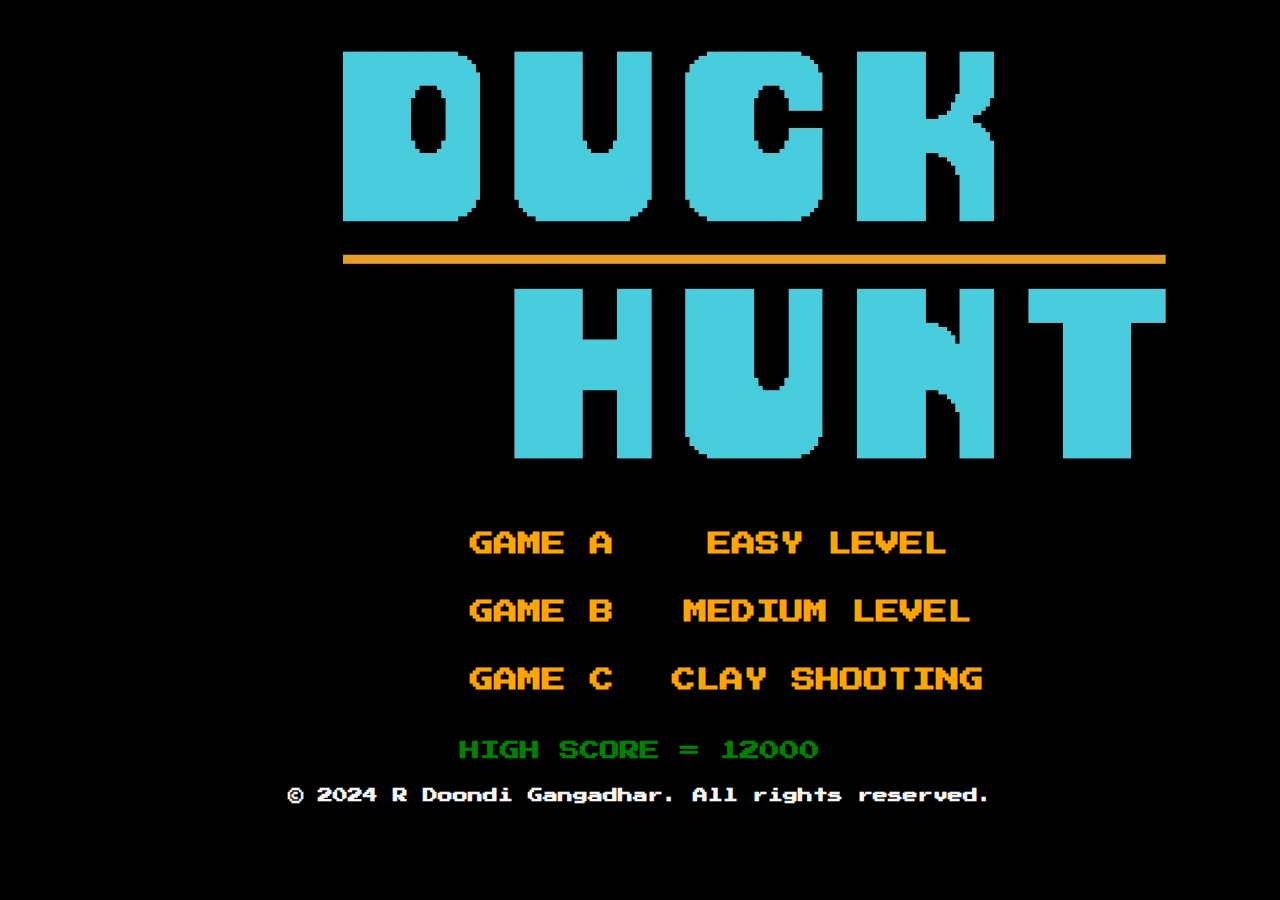
<file: index.html>
<!-- 
  ApexPlanet Task: 02/05
  Project: Duck Hunt Web Application
  Uploaded: Wednesday, 30 October 2024
  Author: R Doondi Gangadhar

    Adjust Site Permissions:

    Go to Settings > Cookies and site permissions > Media autoplay.
    Set the Media autoplay option to Allow to enable autoplay on all sites, or add a specific site to the allowlist.
-->
  <!DOCTYPE html>
<html lang="en">
<head>
    <meta charset="UTF-8">
    <meta name="viewport" content="width=device-width, initial-scale=1.0">
    <link rel="stylesheet" href="style.css">
    <title>Document</title>
    <style>
        body {
            background-color: black;
            color: beige;  
        }
        #logo {
            padding-left: 300px;
            padding-top: 5px;
        }
        table {
            width: 80%;
            text-align: center;
            padding-left: 450px;
            font-family: "Press Start 2P", system-ui;
            font-weight: 0;
            font-style: normal;
            color: orange;
        }
        #link {
            text-decoration: none;
            color: orange;
        }
        #dh-footer {
            color: whitesmoke;
            text-align: center;
            font-size: 15px;
            font-family: "Press Start 2P", system-ui;
            padding-top: 10px;
        }
        #dh-score {
            color: green;
            text-align: center;
            font-size: 20px;
            font-family: "Press Start 2P", system-ui;
            padding-top: 10px;
        }
    </style>
</head>
<body>
    <div class="dh-logo">
        <img src="duckHuntLogo.jpg" id="logo" alt="duckHuntLogo" height="500" width="900">
    </div>
    <div class="dh-para">
        <table>
            <tr>
                <td><h2><a href="gameA.html" id="link" title="Level 1">GAME A</a></h2></td>
                <td><h2>EASY LEVEL</h2></td>
            </tr>
            <tr>
                <td><h2><a href="gameB.html" id="link" title="Level 2">GAME B</a></h2></td>
                <td><h2>MEDIUM LEVEL</h2></td>
            </tr>
            <tr>
                <td><h2><a href="gameC.html" id="link">GAME C</a></h2></td>
                <td><h2>CLAY SHOOTING</h2></td>
            </tr>
        </table> 
        <div class="score">
            <h2 id="dh-score">HIGH SCORE = 12000</h2>
        </div>

        <audio autoplay loop style="display: none;">
            <source src="index.mp3" type="audio/ogg">
        </audio>

        <footer>
            <h2 id="dh-footer">&copy; 2024 R Doondi Gangadhar. All rights reserved.</h2>
        </footer>
    </div>
</body>
</html>
</file>
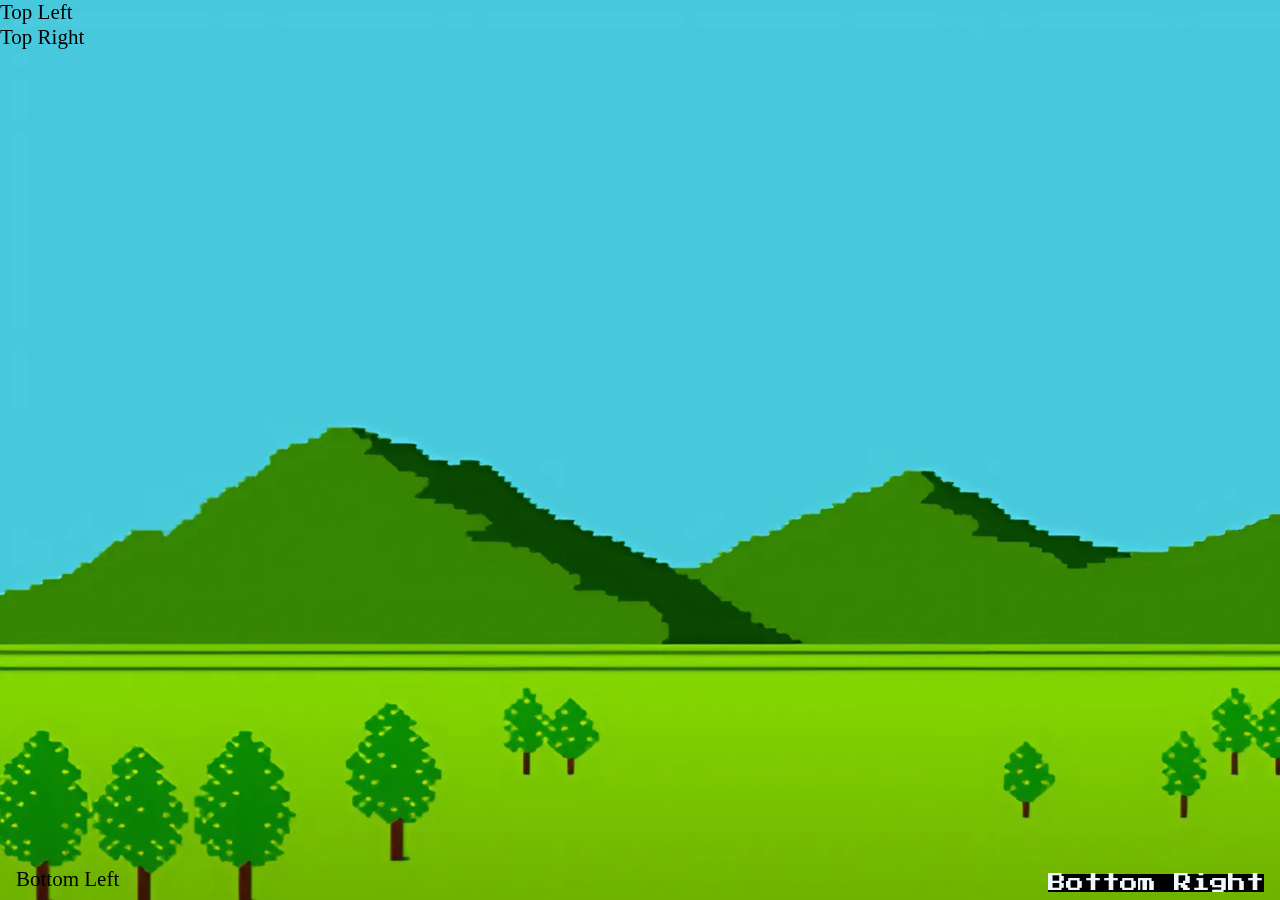
<file: clayshoot.html>
<!DOCTYPE html>
<html lang="en">
<head>
    <meta charset="UTF-8">
    <meta name="viewport" content="width=device-width, initial-scale=1.0">
    <link rel="stylesheet" href="style.css">
    <title>Duck Hunt</title>
</head>

<body>
    <div class="clayshoot">
        <div class="bottom-left">Bottom Left</div>
        <div class="top-left">Top Left</div>
        <div class="top-right">Top Right</div>
        <div class="bottom-right">Bottom Right</div>
        <div class="centered">
            
        </div>
    </div>
</body>
</html>
</file>
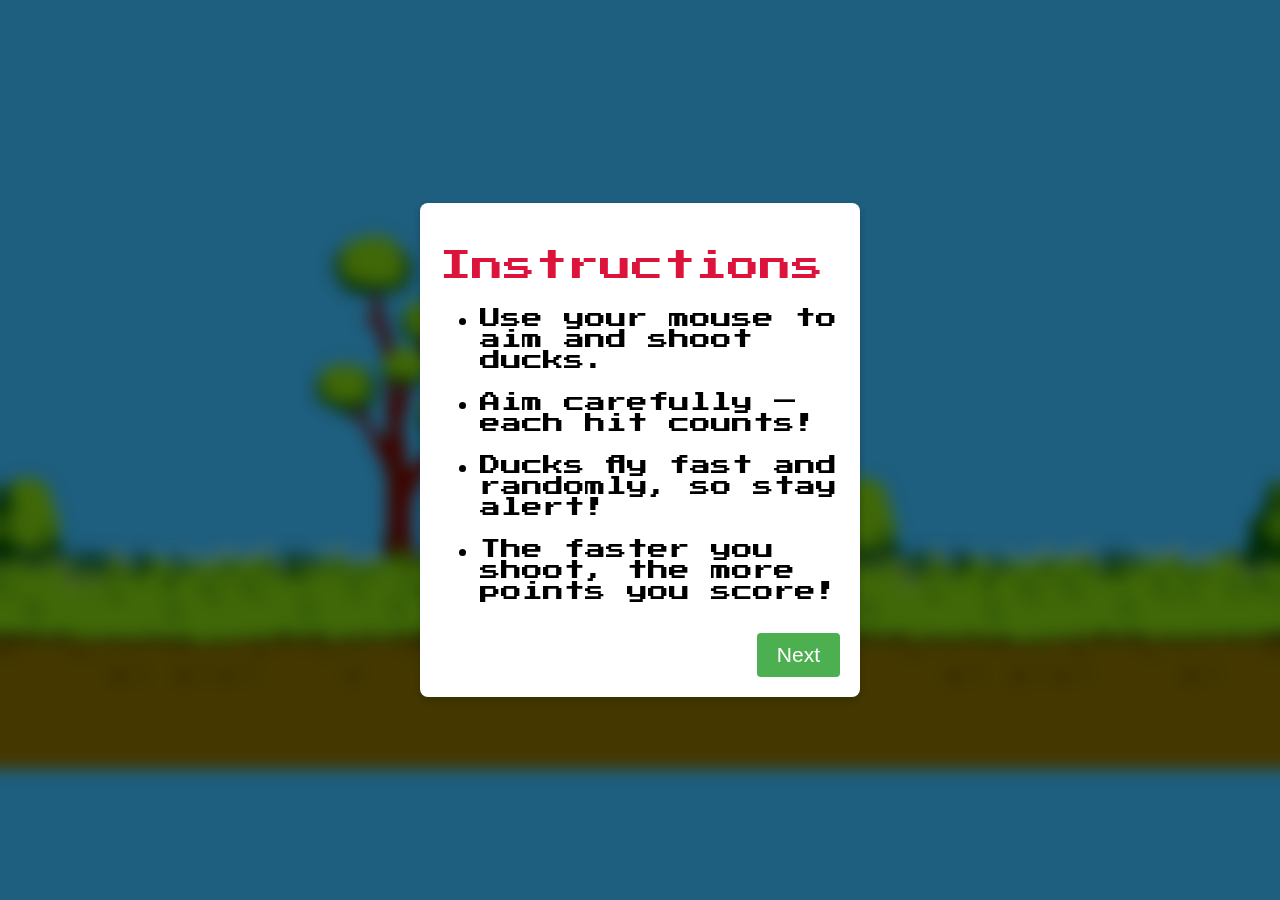
<file: gameA.html>
<!-- 
  ApexPlanet Task: 02/05
  Project: Duck Hunt Web Application
  Uploaded: Sunday, 27 October 2024
  Author: R Doondi Gangadhar
  GAME A PAGE
-->
<!DOCTYPE html>
<html lang="en">
<head>
    <meta charset="UTF-8">
    <meta name="viewport" content="width=device-width, initial-scale=1.0">
    <link rel="stylesheet" href="style.css">
    <title>GAME A</title>
</head>

<style>
    h2 {
        color: crimson;
    }
</style>

<body>
    <div class="container">
        <div class="popup" id="popup">
            <div class="popup-content" id="popup-content">
                <div id="page1">
                    <h2>Instructions</h2>
                    <p>
                        <ul>
                            <li>Use your mouse to aim and shoot ducks.</li>
                            <br>
                            <li>Aim carefully — each hit counts!</li>
                            <br>
                            <li>Ducks fly fast and randomly, so stay alert!</li>
                            <br>
                            <li>The faster you shoot, the more points you score!</li>
                        </ul>
                    </p>
                    <div class="page-btn">
                        <button onclick="nextPage()" class="popup-btn">Next</button>
                    </div>
                </div>

                <div id="page2" style="display: none;">
                    <h2>Sample Game</h2>
                    <div class="game-gif">
                        <img src="gifA.gif" alt="duck" width="400">
                    </div>

                    <div class="username">
                        <form onsubmit="return saveUsername()">
                            <p style="font-size: 13px; color: blue;">Username:
                                <input type="text" id="username" placeholder="Enter your name here">
                            </p>
                        </form>
                    </div>
                    <div class="page-btn">
                        <button onclick="saveUsername(); window.location.href='main.html'" class="popup-btn">Let’s Start</button>
                    </div>

                    <audio autoplay loop style="display: none;">
                        <source src="gameAB.mp3" type="audio/ogg">
                    </audio>
                </div>
            </div>
        </div>

        <script>
            function saveUsername() {
                const username = document.getElementById("username").value;
                if (username) {
                    localStorage.setItem("username", username);
                }
                return false;
            }

            window.onload = function() {
                document.getElementById("popup").style.display = "flex";
            };

            function nextPage() {
                document.getElementById("page1").style.display = "none";
                document.getElementById("page2").style.display = "block";
            }
        </script>
    </div>
</body>
</html>
</file>
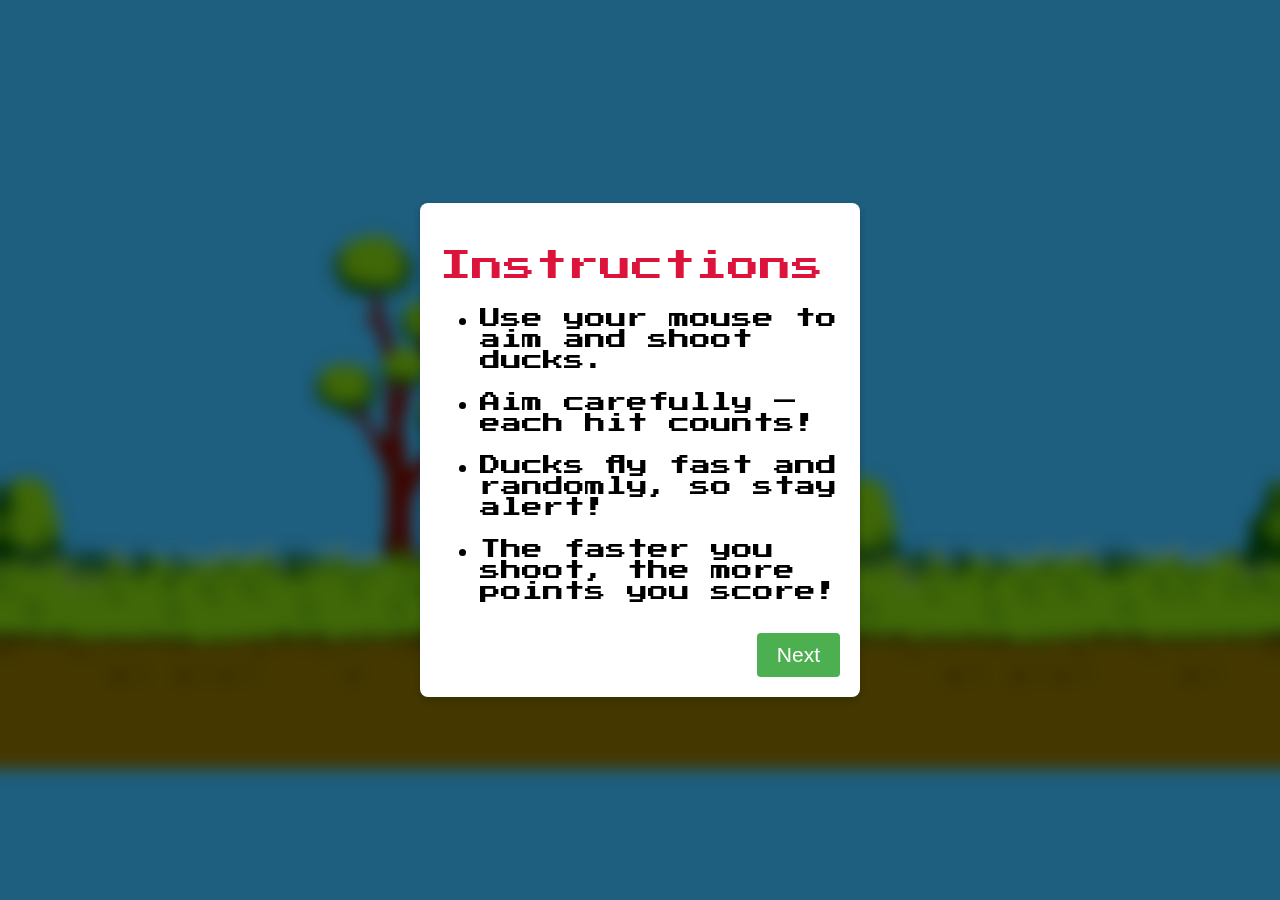
<file: gameB.html>
<!-- 
  ApexPlanet Task: 02/05
  Project: Duck Hunt Web Application
  Uploaded: Sunday, 27 October 2024
  Author: R Doondi Gangadhar
  GAME B PAGE
-->
<!DOCTYPE html>
<html lang="en">
<head>
    <meta charset="UTF-8">
    <meta name="viewport" content="width=device-width, initial-scale=1.0">
    <link rel="stylesheet" href="style.css">
    <title>GAME B</title>
</head>

<style>
    h2{
        color: crimson;
    }
</style>

<body>
    <div class="container">
   
            <div class="popup" id="popup">
                <div class="popup-content" id="popup-content">

                    <div id="page1">
                        <h2>Instructions</h2>
                        <p>
                            <ul>
                                <li>Use your mouse to aim and shoot ducks.</li>
                                <br>
                                <li>Aim carefully — each hit counts!</li>
                                <br>
                                <li>Ducks fly fast and randomly, so stay alert!</li>
                                <br>
                                <li>The faster you shoot, the more points you score!</li>
                            </ul>
                        </p>
                        <div class="page-btn">
                            <button onclick="nextPage()" class="popup-btn">Next</button>
                        </div>
                        
                    </div>

                    <div id="page2" style="display: none;">
                        <h2>Sample Game</h2>
                        <div class="game-gif">
                            <img src="gifB.gif" alt="duck" width="400" height="250">
                        </div>
                        <div class="page-btn">
                            <button onclick="window.location.href='main.html'" class="popup-btn">Let’s Start</button>
                            
                        </div>

                        <audio autoplay loop style="display: none;">
                            <source src="gameAB.mp3" type="audio/ogg">
                            
                        </audio>
                
                        
                    </div>
                </div>
            </div>
        
            <script>

                window.onload = function() {
                    document.getElementById("popup").style.display = "flex";
                };
        
                function nextPage() {
                    document.getElementById("page1").style.display = "none";
                    document.getElementById("page2").style.display = "block";
                }
               
            </script>
  
</body>
</html>
</file>
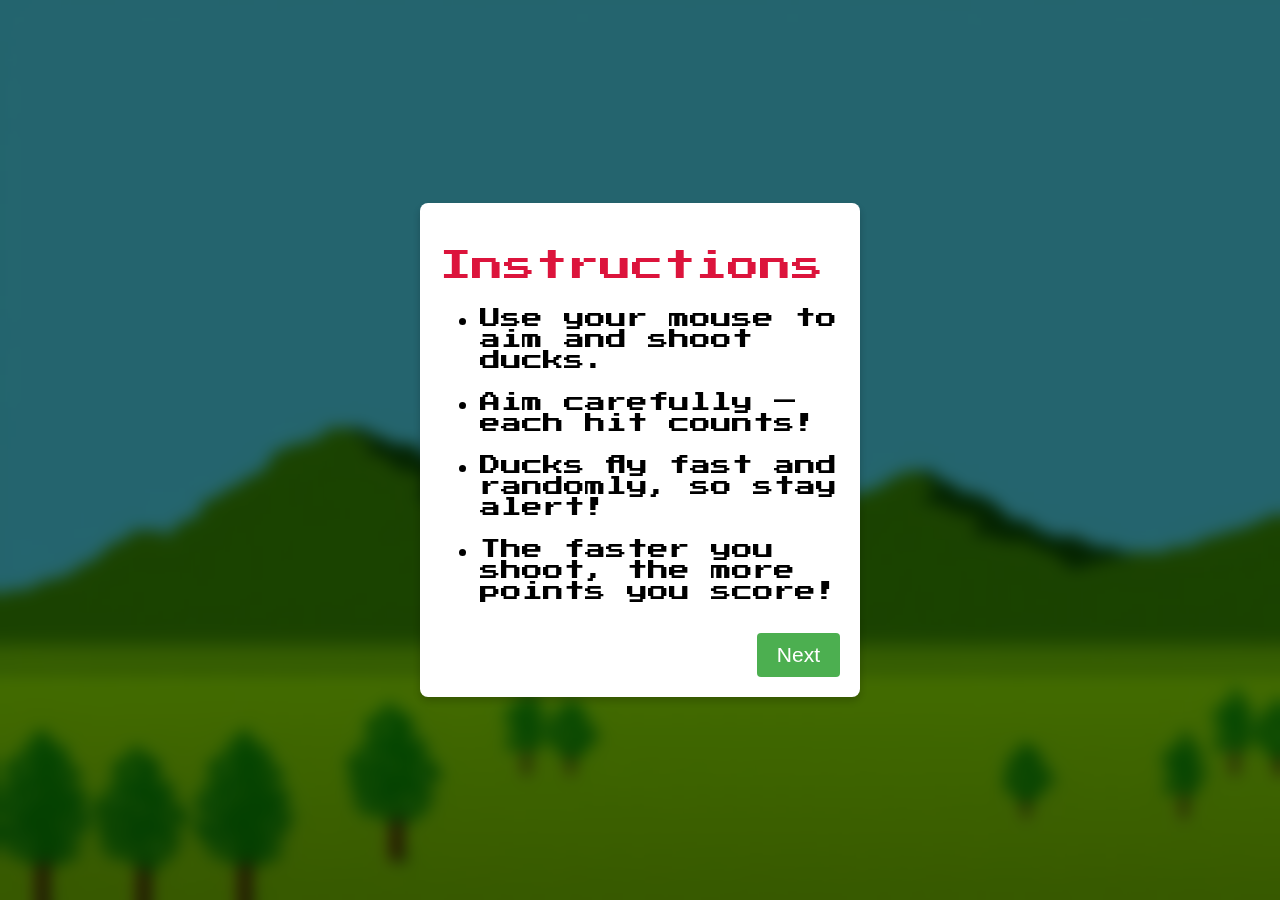
<file: gameC.html>
<!-- 
  ApexPlanet Task: 02/05
  Project: Duck Hunt Web Application
  Uploaded: Sunday, 27 October 2024
  Author: R Doondi Gangadhar
  GAME C PAGE
-->
<!DOCTYPE html>
<html lang="en">
<head>
    <meta charset="UTF-8">
    <meta name="viewport" content="width=device-width, initial-scale=1.0">
    <link rel="stylesheet" href="style.css">
    <title>GAME C</title>
</head>

<style>
   
    h2{
        color: crimson;
    }
</style>

<body>
    <div class="clayshoot">
   
            <div class="popup" id="popup">
                <div class="popup-content" id="popup-content">

                    <div id="page1">
                        <h2>Instructions</h2>
                        <p>
                            <ul>
                                <li>Use your mouse to aim and shoot ducks.</li>
                                <br>
                                <li>Aim carefully — each hit counts!</li>
                                <br>
                                <li>Ducks fly fast and randomly, so stay alert!</li>
                                <br>
                                <li>The faster you shoot, the more points you score!</li>
                            </ul>
                        </p>
                        <div class="page-btn">
                            <button onclick="nextPage()" class="popup-btn">Next</button>
                        </div>
                        
                    </div>

                    <div id="page2" style="display: none;">
                        <h2>Sample Game</h2>
                        <div class="game-gif">
                            <img src="gifC.gif" alt="duck" width="400">
                        </div>
                        
                        <div class="page-btn">
                            <button onclick="window.location.href='clayshoot.html'" class="popup-btn">Let’s Start</button>
                        </div>

                        <audio autoplay loop style="display: none;">
                            <source src="gameC.mp3" type="audio/ogg">
                        </audio>
                
                        
                    </div>
                </div>
            </div>
        
            <script>

                window.onload = function() {
                    document.getElementById("popup").style.display = "flex";
                };
        
                function nextPage() {
                    document.getElementById("page1").style.display = "none";
                    document.getElementById("page2").style.display = "block";
                }
               
            </script>
  
</body>
</html>
</file>
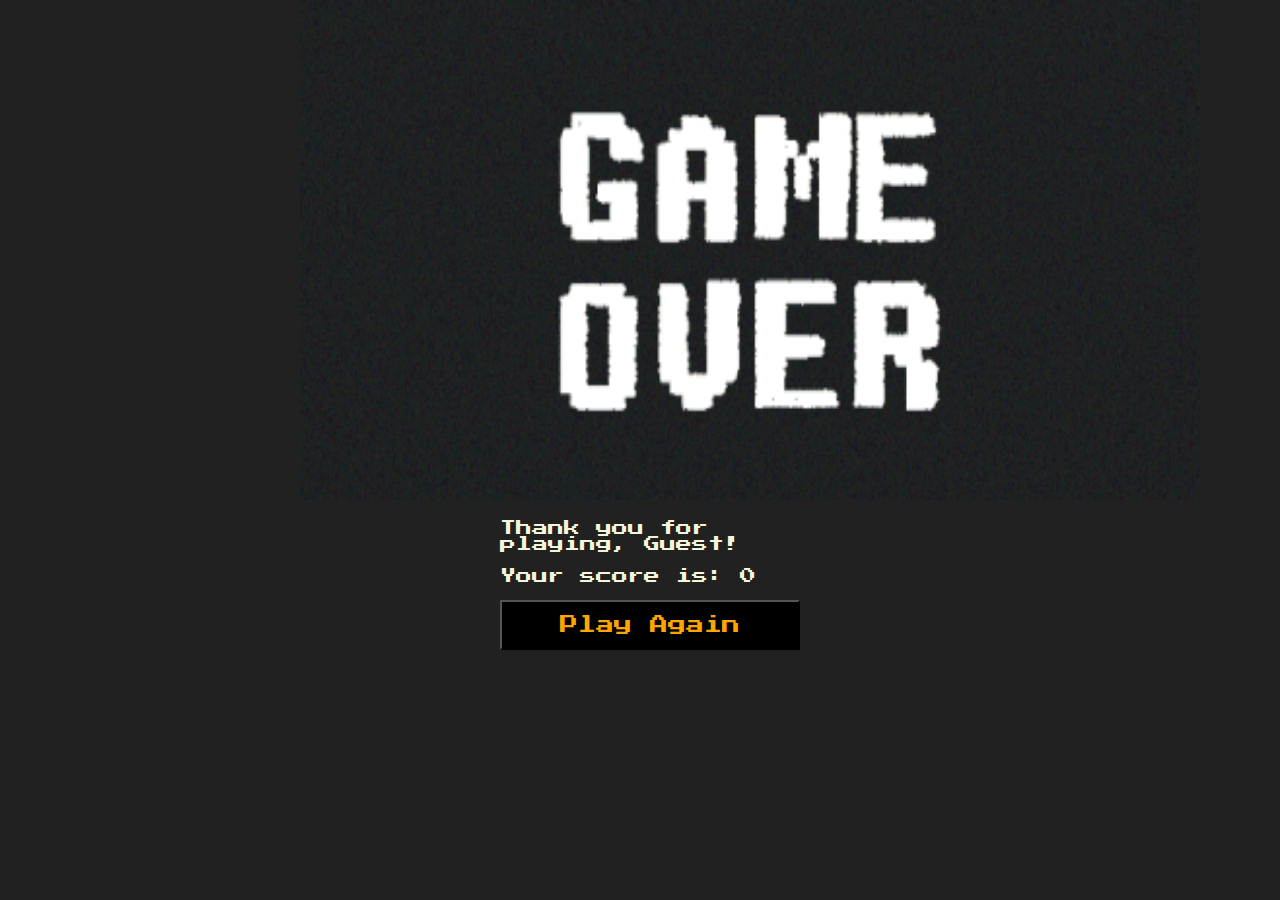
<file: result.html>
<!DOCTYPE html>
<html lang="en">
<head>
    <meta charset="UTF-8">
    <meta name="viewport" content="width=device-width, initial-scale=1.0">
    <link rel="stylesheet" href="style.css">
    <title>Game Results</title>

    <style>
         body {
            background-color: rgba(33,33,33,255);
            color: beige;  
        }
    </style>
</head>

<body>
        <div class="game-over">
            <img src="gameOver.gif" alt="GAME OVER" height="500" width="900">
        </div>
        <div class="go-para">
        <p>Thank you for playing, <span id="displayUsername"></span>!</p>
        <p>Your score is: <span id="displayScore"></span></p>
        <button onclick="restartGame()" id="go-btn">Play Again</button>  
    </div>

    <audio autoplay style="display: none;">
        <source src="gameover.mp3" type="audio/ogg">
    </audio>

    <script>
        // username and score from local storage
        document.getElementById("displayUsername").textContent = localStorage.getItem("username") || "Guest";
        document.getElementById("displayScore").textContent = localStorage.getItem("finalScore") || 0;

        // restart
        function restartGame() {
            localStorage.removeItem("finalScore"); 
            window.location.href = "gameA.html"; 
        }
    </script>
</body>
</html>
</file>
<file: style.css>
@import url('https://fonts.googleapis.com/css2?family=Kanit:ital,wght@0,100;0,200;0,300;0,400;0,500;0,600;0,700;0,800;0,900;1,100;1,200;1,300;1,400;1,500;1,600;1,700;1,800;1,900&family=Press+Start+2P&family=Silkscreen:wght@400;700&family=Varela+Round&display=swap');
@import url('https://fonts.googleapis.com/css2?family=Poppins:wght@300&display=swap');
body{
    margin: 0;
    padding: 0;
    overflow: hidden;
    cursor: crosshair;
} 

.scoreClass{
    font-family: 'Poppins', sans-serif;
    font-size: 25px;
    color: white;
    font-weight: bold;
    position: absolute;
    bottom: 8px;
    left: 16px;
}

.scoreTimer{
    font-family: 'Poppins', sans-serif;
    font-size: 25px;
    color: white;
    font-weight: bold;
    position: absolute;
    bottom: 8px;
    left: 16px;
    padding-bottom: 25px;
}

.mainPanal{
    background: url(../img/stage.png);
    background-size: cover;
    background-repeat: no-repeat;
    background-position: bottom;
    width: 100%;
    height: 100vh;
}

.duckImageDiv img {
    width: 80px;
    position: absolute;
    transition: left 0.5s, top 0.5s;
}



#aimImage{
    height: 35px;
    width:35px;
    position: absolute;
    top: 35px;
    /* left: 35px; */
    
}

#bird1{
    animation: b1 5s infinite;
    right:100%
}

@keyframes b1{
    0%{
        top:65%;
        right:10%
    }
    25%{
        top: 30%;
    }
    75%{
        top:10%;
    }
    100%{
        top:50%
    }
}


.container {
    color: black;
    width: 100vw; 
    height: 100vh;
    background: url('background.png');
    position: fixed;
    font-size: 21px;
}

.clayshoot {
    color: black;
    width: 100vw; 
    height: 100vh;
    background: url('ClayShoot.png');
    position: fixed;
    font-size: 21px;
}
  
.bottom-left {
    position: absolute;
    bottom: 8px;
    left: 16px;
}
  
#username {
    color: whitesmoke;
    background-color: black;
    font-family: "Press Start 2P", system-ui;
    font-size: 12px;
    height: 30px;
}

  
.bottom-right {
    position: absolute;
    bottom: 8px;
    right: 16px;
    background-color: black;
    color: aliceblue;
    font-family: "Press Start 2P", system-ui;
    font-size: 18px;
}


/* Popup background with blur effect */
.popup {
    display: none; 
    position: fixed;
    top: 0;
    left: 0;
    width: 100%;
    height: 100%;
    background: rgba(0, 0, 0, 0.5);
    backdrop-filter: blur(8px);
    justify-content: center;
    align-items: center;
    z-index: 1000;
}

.popup-content {
    background: #ffffff;
    padding: 20px;
    width: 80%;
    max-width: 400px;
    border-radius: 8px;
    box-shadow: 0 4px 8px rgba(0, 0, 0, 0.2);
    display: flex;
    justify-content: space-between;
}

.popup-content h2 {
    font-family: "Press Start 2P", system-ui;
    font-weight: 400;
    font-style: normal;
}

/* .game-gif {
    width:400px;
    height:150px;   
} */

.popup-content {
    display: flex;
    justify-content: space-between;
    align-items: center;
    gap: 20px;
    padding: 20px;
    flex-wrap: wrap;
    font-family: "Press Start 2P", system-ui;
    font-weight: 0;
    font-style: normal;
}

p {
    flex: 1;
    text-align: left;
    
}

.popup-btn {
    align-self: flex-end;
    background-color: #4CAF50;
    color: white;
    padding: 10px 20px;
    font-size: 1em;
    border: none;
    border-radius: 4px;
    cursor: pointer;
    margin-top: 10px;
}

.page-btn {
    text-align: right;
}

.popup-btn:hover {
    background-color: #45a049;
}

@media (max-width: 480px) {
    .popup-content {
        width: 90%;
        flex-direction: column; 
        text-align: center;
    }
}

.game-over {
    padding-left: 300px;
}

.go-para {
    text-align: center;
    font-family: "Press Start 2P", system-ui;
    padding: 0px 500px;

}

#go-btn {
    color: orange;
    background-color: black;
    font-family: "Press Start 2P", system-ui;
    font-size: large;
    height: 50px;
    width: 300px;
    
}
</file>
